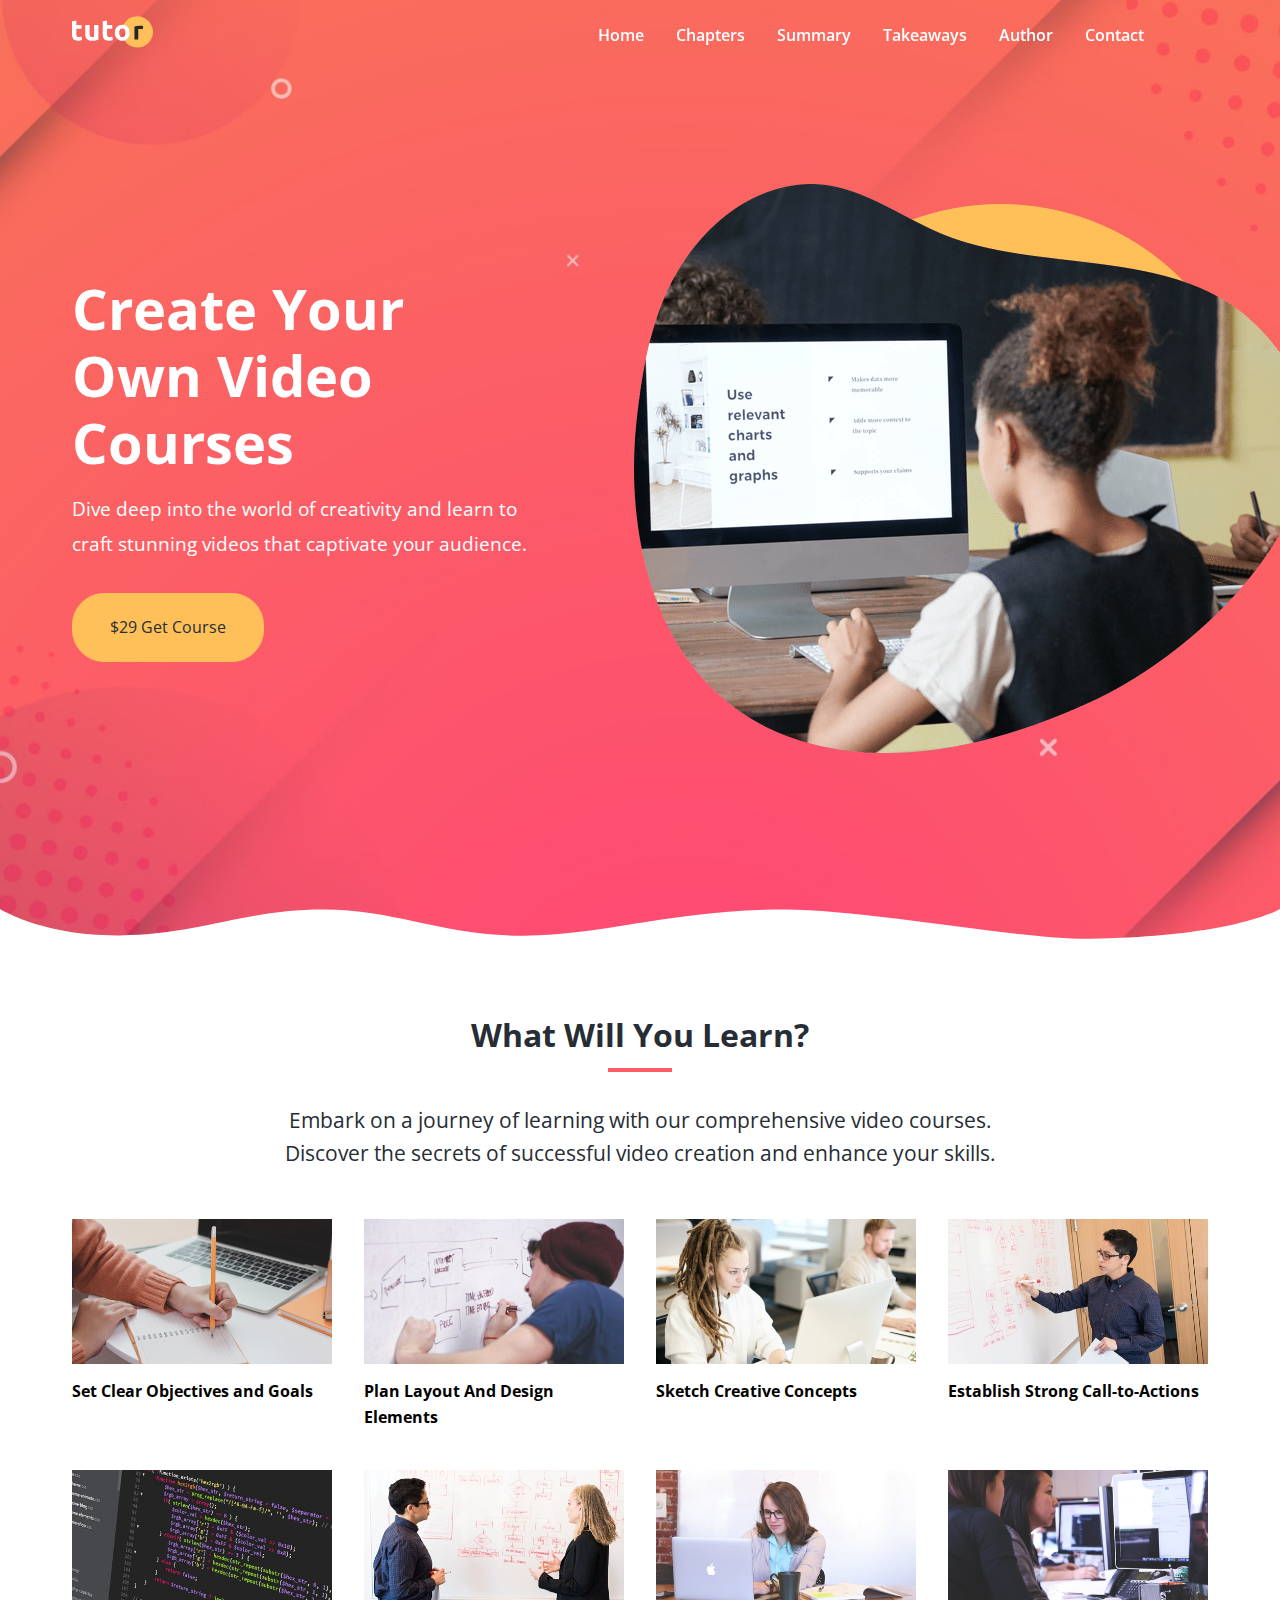
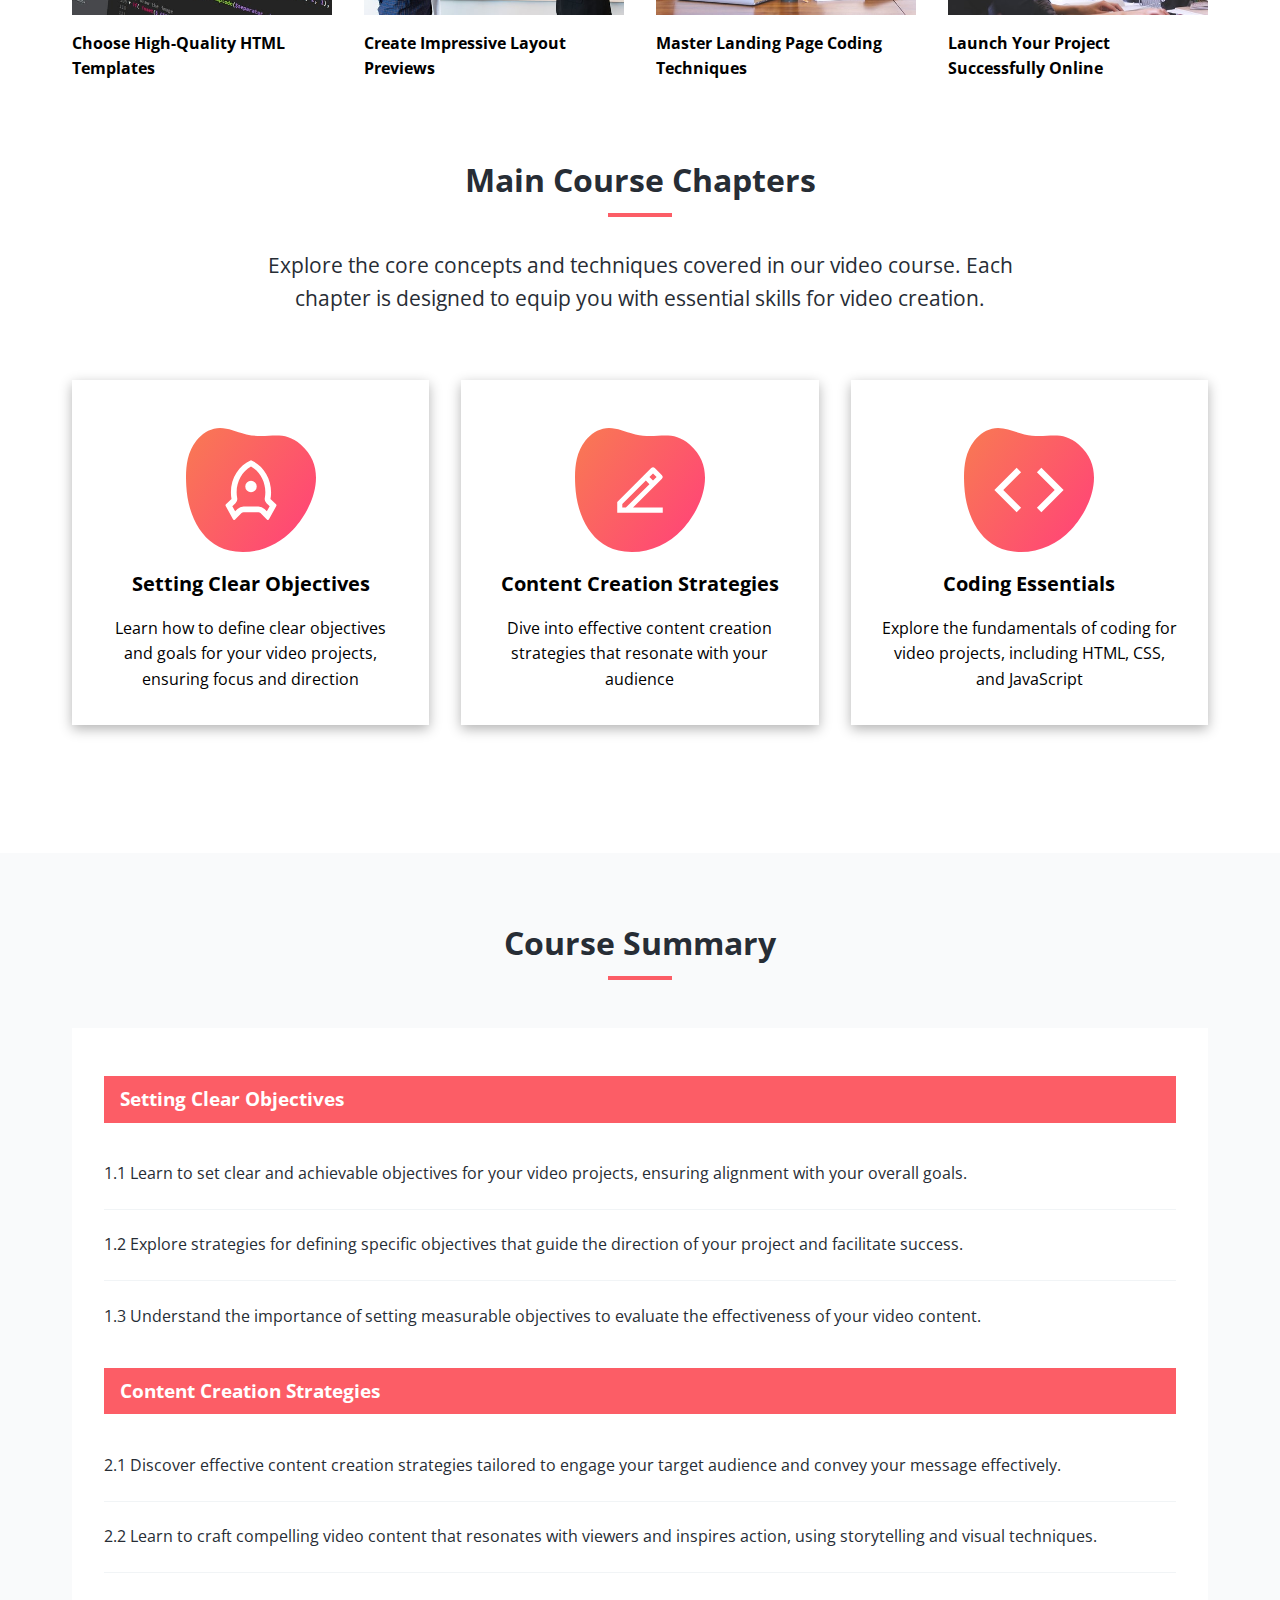
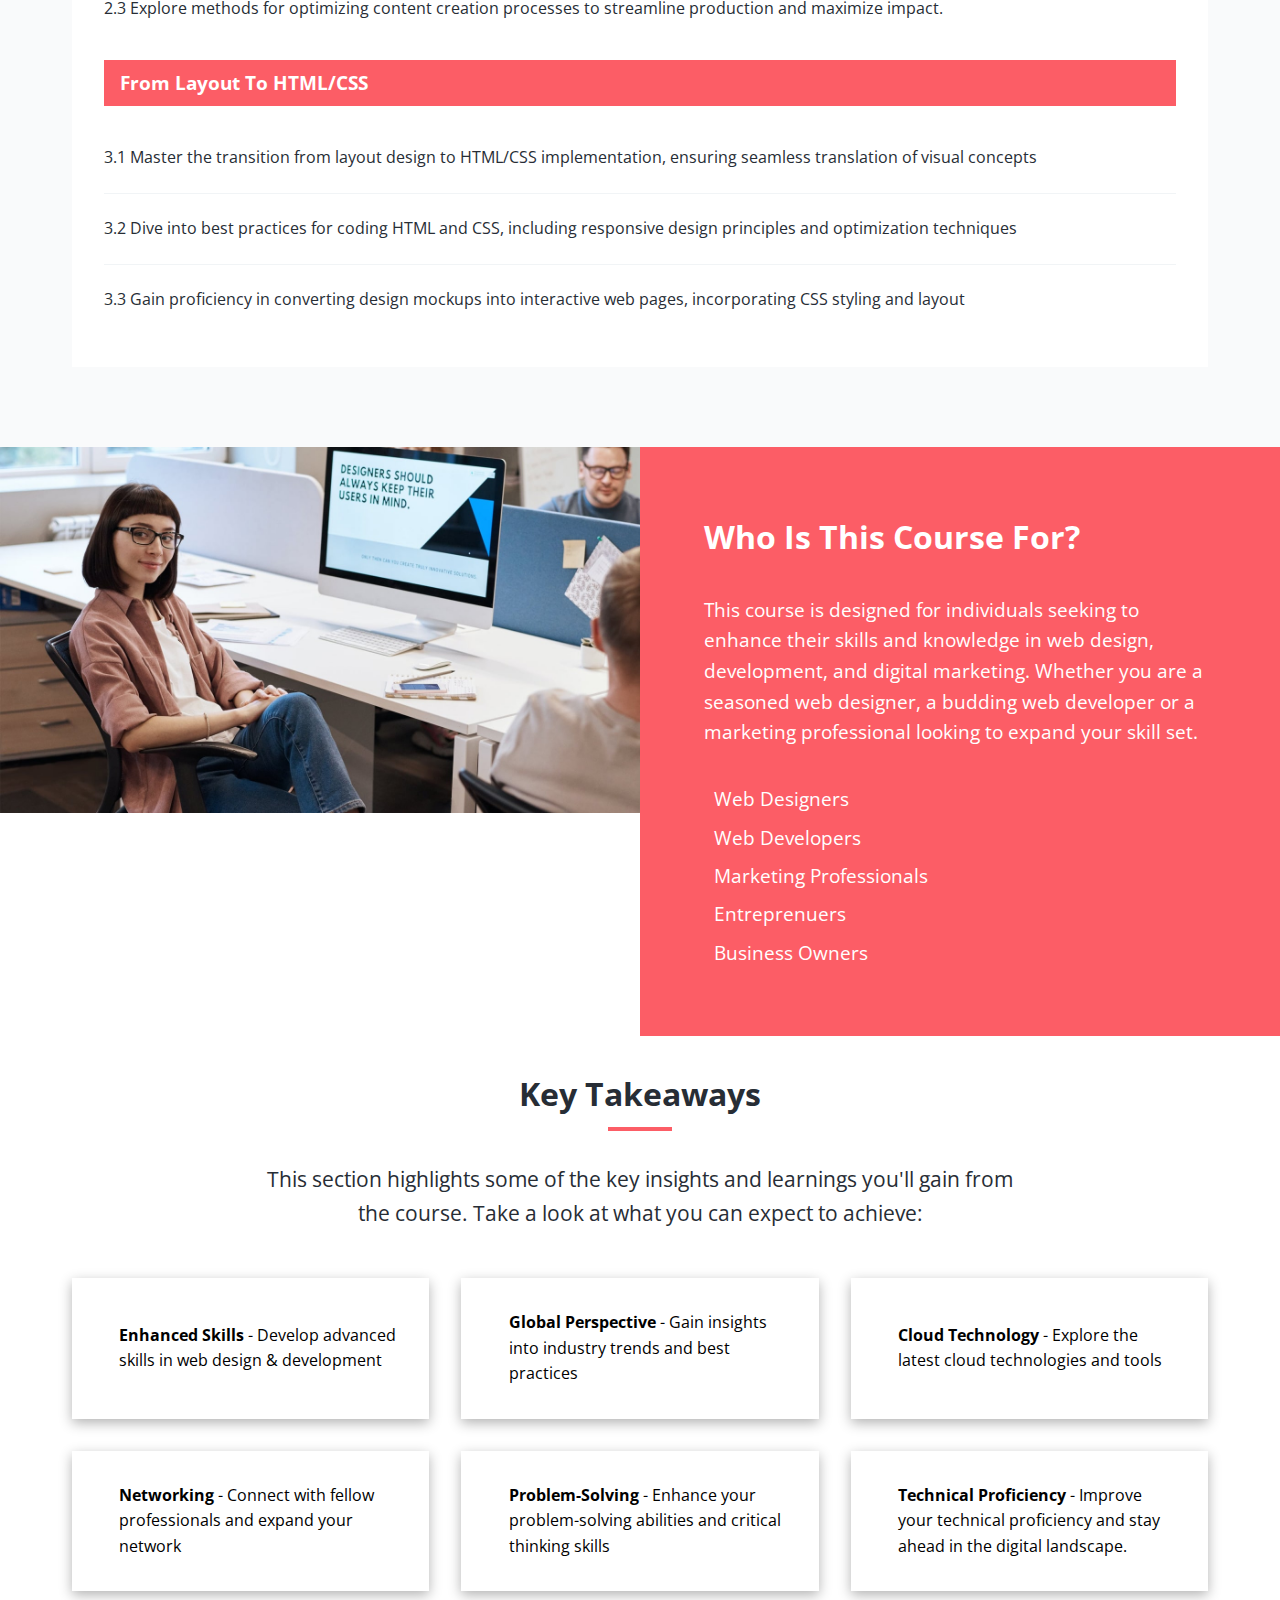
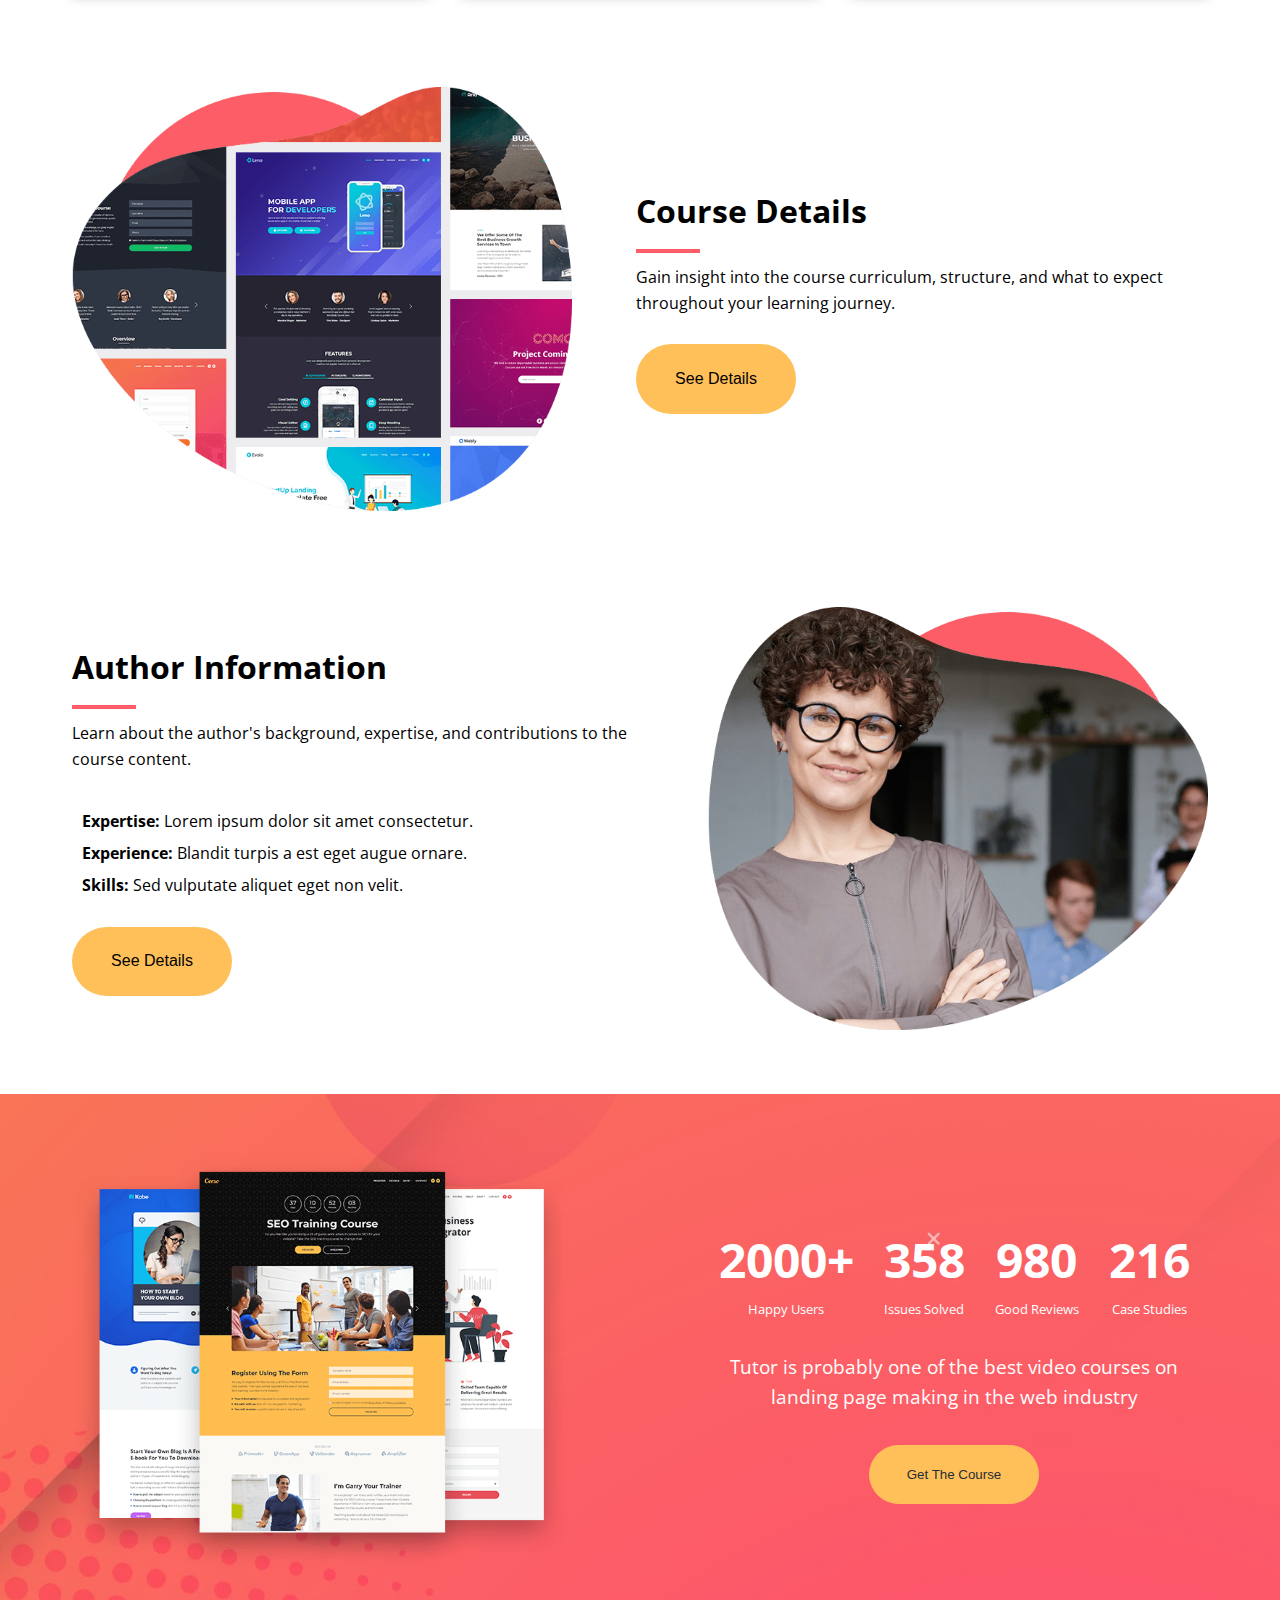
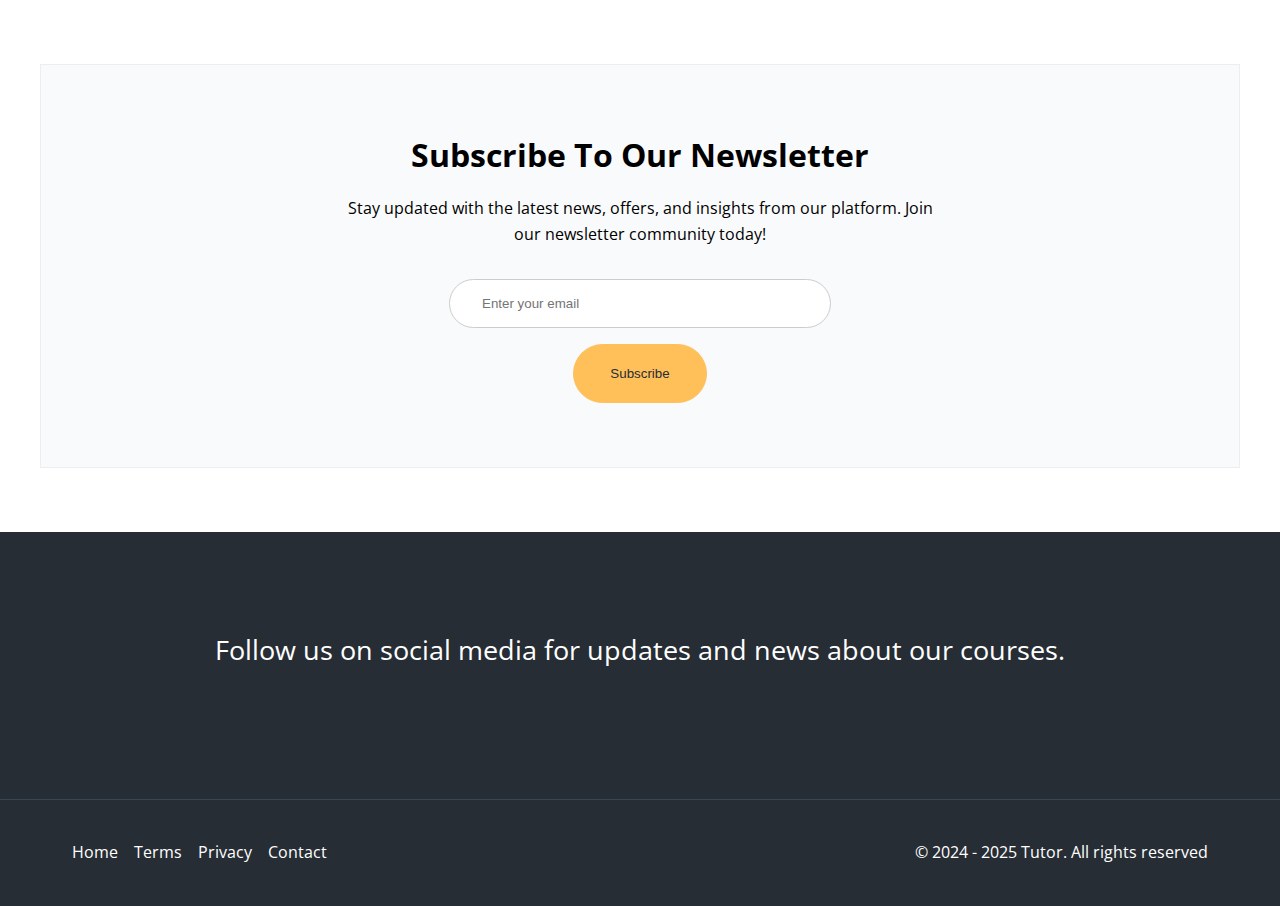
<file: index.html>
<!DOCTYPE html>
<html lang="en">
  <head>
    <meta charset="UTF-8" />
    <meta name="viewport" content="width=device-width, initial-scale=1.0" />
    <link rel="preconnect" href="https://fonts.googleapis.com" />
    <link rel="preconnect" href="https://fonts.gstatic.com" crossorigin />
    <link
      href="https://fonts.googleapis.com/css2?family=Open+Sans:ital,wght@0,300..800;1,300..800&display=swap"
      rel="stylesheet"
    />
    <link
      rel="stylesheet"
      href="https://cdnjs.cloudflare.com/ajax/libs/font-awesome/6.5.2/css/all.min.css"
      integrity="sha512-SnH5WK+bZxgPHs44uWIX+LLJAJ9/2PkPKZ5QiAj6Ta86w+fsb2TkcmfRyVX3pBnMFcV7oQPJkl9QevSCWr3W6A=="
      crossorigin="anonymous"
      referrerpolicy="no-referrer"
    />
    <link rel="stylesheet" href="css/styles.css" />
    <link rel="icon" href="./images/favicon.png" />
    <title>Welcome To Tutor</title>
  </head>
  <body>
    <nav class="navbar" role="navigation" aria-label="Main Navigation">
      <div class="navbar-flex container">
        <a href="/" aria-label="Logo Home Link">
          <img src="images/logo.svg" alt="Tutor Logo" />
        </a>

        <div class="main-menu-items">
          <ul class="main-menu-list">
            <li>
              <a href="/">Home</a>
            </li>
            <li>
              <a href="#chapters">Chapters</a>
            </li>
            <li>
              <a href="#summary">Summary</a>
            </li>
            <li>
              <a href="#takeaways">Takeaways</a>
            </li>
            <li>
              <a href="#author">Author</a>
            </li>
            <li>
              <a href="contact.html">Contact</a>
            </li>
            <li>
              <a href="#" aria-label="Follow Us On Facebook">
                <i class="fa-brands fa-facebook"></i>
              </a>
            </li>
            <li>
              <a href="#" aria-label="Follow Us On Twitter">
                <i class="fa-brands fa-twitter"></i>
              </a>
            </li>
          </ul>
        </div>

        <!-- Mobile Menu -->
        <div class="mobile-menu">
          <!-- Hamburger button -->
          <div
            class="mobile-menu-toggle"
            role="button"
            aria-expanded="false"
            aria-controls="mobile-menu-items"
            aria-label="Open mobile menu"
            tabindex="0"
          >
            <i class="fas fa-bars fa-2x"></i>
          </div>
          <!-- Mobile Menu Items -->
          <div id="mobile-menu-items" class="mobile-menu-items">
            <ul class="mobile-menu-list">
              <li>
                <a href="/">Home</a>
              </li>
              <li>
                <a href="#chapters">Chapters</a>
              </li>
              <li>
                <a href="#summary">Summary</a>
              </li>
              <li>
                <a href="#takeaways">Takeaways</a>
              </li>
              <li>
                <a href="#author">Author</a>
              </li>
              <li>
                <a href="contact.html">Contact</a>
              </li>
              <li>
                <a
                  href="https://facebook.com"
                  target="_blank"
                  aria-label="Follow Us On Facebook"
                >
                  <i class="fa-brands fa-facebook"></i>
                </a>
              </li>
              <li>
                <a
                  href="https://twitter.com"
                  target="_blank"
                  aria-label="Follow Us On Twitter"
                >
                  <i class="fa-brands fa-twitter"></i>
                </a>
              </li>
            </ul>
          </div>
        </div>
      </div>
    </nav>

    <!-- Hero -->
    <header class="hero">
      <div class="container hero-flex">
        <div class="hero-content">
          <h1>Create Your Own Video Courses</h1>
          <p>
            Dive deep into the world of creativity and learn to craft stunning
            videos that captivate your audience.
          </p>
          <a href="#" class="btn">$29 Get Course</a>
        </div>
        <img src="images/header-course.png" alt="hero" />
      </div>

      <svg
        class="frame-decoration"
        data-name="Layer 2"
        xmlns="http://www.w3.org/2000/svg"
        preserveAspectRatio="none"
        viewBox="0 0 1920 192.275"
      >
        <defs>
          <style>
            .cls-1 {
              fill: #ffffff;
            }
          </style>
        </defs>
        <title>frame-decoration</title>
        <path
          class="cls-1"
          d="M0,158.755s63.9,52.163,179.472,50.736c121.494-1.5,185.839-49.738,305.984-49.733,109.21,0,181.491,51.733,300.537,50.233,123.941-1.562,225.214-50.126,390.43-50.374,123.821-.185,353.982,58.374,458.976,56.373,217.907-4.153,284.6-57.236,284.6-57.236V351.03H0V158.755Z"
          transform="translate(0 -158.755)"
        />
      </svg>
    </header>

    <!-- Learn Section -->
    <section class="learn">
      <div class="container">
        <div class="section-header">
          <h2>What Will You Learn?</h2>
          <div class="heading-border"></div>
          <p>
            Embark on a journey of learning with our comprehensive video
            courses. Discover the secrets of successful video creation and
            enhance your skills.
          </p>
        </div>

        <div class="topics">
          <div class="topic">
            <div class="topic-image">
              <img src="images/description-1.jpg" alt="topic" />
            </div>
            <div class="topic-text">
              <h3>Set Clear Objectives and Goals</h3>
            </div>
          </div>
          <div class="topic">
            <div class="topic-image">
              <img src="images/description-2.jpg" alt="alternative" />
            </div>
            <div class="topic-text">
              <h3>Plan Layout And Design Elements</h3>
            </div>
          </div>
          <div class="topic">
            <div class="topic-image">
              <img src="images/description-3.jpg" alt="alternative" />
            </div>
            <div class="topic-text">
              <h3>Sketch Creative Concepts</h3>
            </div>
          </div>
          <div class="topic">
            <div class="topic-image">
              <img src="images/description-4.jpg" alt="alternative" />
            </div>
            <div class="topic-text">
              <h3>Establish Strong Call-to-Actions</h3>
            </div>
          </div>
          <div class="topic">
            <div class="topic-image">
              <img src="images/description-5.jpg" alt="alternative" />
            </div>
            <div class="topic-text">
              <h3>Choose High-Quality HTML Templates</h3>
            </div>
          </div>
          <div class="topic">
            <div class="topic-image">
              <img src="images/description-6.jpg" alt="alternative" />
            </div>
            <div class="topic-text">
              <h3>Create Impressive Layout Previews</h3>
            </div>
          </div>
          <div class="topic">
            <div class="topic-image">
              <img src="images/description-7.jpg" alt="alternative" />
            </div>
            <div class="topic-text">
              <h3>Master Landing Page Coding Techniques</h3>
            </div>
          </div>
          <div class="topic">
            <div class="topic-image">
              <img src="images/description-8.jpg" alt="alternative" />
            </div>
            <div class="topic-text">
              <h3>Launch Your Project Successfully Online</h3>
            </div>
          </div>
        </div>
      </div>
    </section>

    <!-- Course Chapter Section -->
    <section class="chapters section" id="chapters">
      <div class="container">
        <div class="section-header">
          <h2>Main Course Chapters</h2>
          <div class="heading-border"></div>
          <p>
            Explore the core concepts and techniques covered in our video
            course. Each chapter is designed to equip you with essential skills
            for video creation.
          </p>
        </div>
        <div class="chapter-cards">
          <div class="card">
            <img src="images/chapters-icon-1.svg" alt="chapter 1" />
            <h3>Setting Clear Objectives</h3>
            <p>
              Learn how to define clear objectives and goals for your video
              projects, ensuring focus and direction
            </p>
          </div>
          <div class="card">
            <img src="images/chapters-icon-2.svg" alt="chapter 2" />
            <h3>Content Creation Strategies</h3>
            <p>
              Dive into effective content creation strategies that resonate with
              your audience
            </p>
          </div>
          <div class="card">
            <img src="images/chapters-icon-3.svg" alt="chapter 3" />
            <h3>Coding Essentials</h3>
            <p>
              Explore the fundamentals of coding for video projects, including
              HTML, CSS, and JavaScript
            </p>
          </div>
        </div>
      </div>
    </section>

    <!-- Course Summary -->
    <section class="summary" id="summary">
      <div class="container">
        <div class="section-header">
          <h2>Course Summary</h2>
          <div class="heading-border"></div>
        </div>
        <div class="section-lists">
          <div class="list">
            <div class="list-header">Setting Clear Objectives</div>
            <div class="list-item">
              1.1 Learn to set clear and achievable objectives for your video
              projects, ensuring alignment with your overall goals.
            </div>
            <div class="list-item">
              1.2 Explore strategies for defining specific objectives that guide
              the direction of your project and facilitate success.
            </div>
            <div class="list-item">
              1.3 Understand the importance of setting measurable objectives to
              evaluate the effectiveness of your video content.
            </div>
          </div>

          <div class="list">
            <div class="list-header">Content Creation Strategies</div>
            <div class="list-item">
              2.1 Discover effective content creation strategies tailored to
              engage your target audience and convey your message effectively.
            </div>
            <div class="list-item">
              2.2 Learn to craft compelling video content that resonates with
              viewers and inspires action, using storytelling and visual
              techniques.
            </div>
            <div class="list-item">
              2.3 Explore methods for optimizing content creation processes to
              streamline production and maximize impact.
            </div>
          </div>

          <div class="list">
            <div class="list-header">From Layout To HTML/CSS</div>
            <div class="list-item">
              3.1 Master the transition from layout design to HTML/CSS
              implementation, ensuring seamless translation of visual concepts
            </div>
            <div class="list-item">
              3.2 Dive into best practices for coding HTML and CSS, including
              responsive design principles and optimization techniques
            </div>
            <div class="list-item">
              3.3 Gain proficiency in converting design mockups into interactive
              web pages, incorporating CSS styling and layout
            </div>
          </div>
        </div>
      </div>
    </section>

    <!--Info Section-->
    <section class="info" id="info">
      <div class="info-left">
        <img src="../images/audience.jpg" alt="info-image" />
      </div>
      <div class="info-right">
        <h3>Who Is This Course For?</h3>
        <p>
          This course is designed for individuals seeking to enhance their
          skills and knowledge in web design, development, and digital
          marketing. Whether you are a seasoned web designer, a budding web
          developer or a marketing professional looking to expand your skill
          set.
        </p>
        <ul class="info-list">
          <li><i class="fas fa-check"></i> Web Designers</li>
          <li><i class="fas fa-check"></i> Web Developers</li>
          <li><i class="fas fa-check"></i> Marketing Professionals</li>
          <li><i class="fas fa-check"></i> Entreprenuers</li>
          <li><i class="fas fa-check"></i> Business Owners</li>
        </ul>
      </div>
    </section>

    <!-- Key Takeaways-->

    <section class="key-takeaways">
      <div class="container">
        <div class="section-header">
          <h2>Key Takeaways</h2>
          <div class="heading-border"></div>
          <p>
            This section highlights some of the key insights and learnings
            you'll gain from the course. Take a look at what you can expect to
            achieve:
          </p>
        </div>
        <div class="key-takeaways_cards">
          <div class="card-keys">
            <i class="fas fa-rocket fa-3x text-primary"></i>
            <p>
              <b>Enhanced Skills</b> - Develop advanced skills in web design &
              development
            </p>
          </div>
          <div class="card-keys">
            <i class="fas fa-globe fa-3x text-primary"></i>
            <p>
              <b>Global Perspective</b> - Gain insights into industry trends and
              best practices
            </p>
          </div>
          <div class="card-keys">
            <i class="fas fa-cloud fa-3x text-primary"></i>
            <p>
              <b>Cloud Technology</b> - Explore the latest cloud technologies
              and tools
            </p>
          </div>
          <div class="card-keys">
            <i class="fas fa-user fa-3x text-primary"></i>
            <p>
              <b>Networking</b> - Connect with fellow professionals and expand
              your network
            </p>
          </div>
          <div class="card-keys">
            <i class="fas fa-cog fa-3x text-primary"></i>
            <p>
              <b>Problem-Solving</b> - Enhance your problem-solving abilities
              and critical thinking skills
            </p>
          </div>
          <div class="card-keys">
            <i class="fas fa-server fa-3x text-primary"></i>
            <p>
              <b>Technical Proficiency</b> - Improve your technical proficiency
              and stay ahead in the digital landscape.
            </p>
          </div>
        </div>
      </div>
    </section>

    <!--Course Detail Section-->

    <section class="course-details">
      <div class="container">
        <img src="images/details.png" alt="details" class="details-image" />
        <div class="details">
          <h2>Course Details</h2>
          <div class="heading-border"></div>
          <p>
            Gain insight into the course curriculum, structure, and what to
            expect throughout your learning journey.
          </p>
          <button class="details-button">See Details</button>
        </div>
      </div>
    </section>

    <!--Author İnformation Section-->
    <section class="author-details">
      <div class="container">
        <img src="images/author.png" alt="author" class="author-image" />
        <div class="authors">
          <h2>Author Information</h2>
          <div class="heading-border"></div>
          <p>
            Learn about the author's background, expertise, and contributions to
            the course content.
          </p>

          <ul class="author-info">
            <li>
              <i class="fas fa-chevron-circle-right text-primary"></i
              ><b>Expertise:</b> Lorem ipsum dolor sit amet consectetur.
            </li>
            <li>
              <i class="fas fa-chevron-circle-right text-primary"></i
              ><b>Experience:</b> Blandit turpis a est eget augue ornare.
            </li>
            <li>
              <i class="fas fa-chevron-circle-right text-primary"></i
              ><b>Skills:</b> Sed vulputate aliquet eget non velit.
            </li>
          </ul>
          <button class="author-button">See Details</button>
        </div>
      </div>
    </section>

    <!--Get the Course Section-->

    <section class="get-the-course">
      <div class="container">
        <div class="course-info">
          <img src="images/stats.png" alt="stats" class="stats-image" />
          <div class="stats-info">
            <div class="card-style">
              <div class="card-stats">
                <p>
                  <span style="font-size: 3rem; font-weight: 700; color: white"
                    >2000+</span
                  ><br />Happy Users
                </p>
              </div>
              <div class="card-stats">
                <p>
                  <span style="font-size: 3rem; font-weight: 700; color: white"
                    >358</span
                  ><br />Issues Solved
                </p>
              </div>
              <div class="card-stats">
                <p>
                  <span style="font-size: 3rem; font-weight: 700; color: white"
                    >980</span
                  ><br />Good Reviews
                </p>
              </div>
              <div class="card-stats">
                <p>
                  <span style="font-size: 3rem; font-weight: 700; color: white"
                    >216</span
                  ><br />Case Studies
                </p>
              </div>
            </div>
            <p>
              Tutor is probably one of the best video courses on landing page
              making in the web industry
            </p>
            <button class="btn">Get The Course</button>
          </div>
        </div>
      </div>
    </section>

    <!--Subscribe Section-->

    <section class="newsletter-section" id="newsletter">
      <div class="container newsletter-flex">
        <h2>Subscribe To Our Newsletter</h2>
        <p>
          Stay updated with the latest news, offers, and insights from our
          platform. Join our newsletter community today!
        </p>
        <form>
          <input
            type="email"
            name="email"
            id="email"
            placeholder="Enter your email"
          />
          <button type="submit" class="btn">Subscribe</button>
        </form>
      </div>
    </section>

    <!--Social Section-->
    <section class="social section">
      <div class="container">
        <p>Follow us on social media for updates and news about our courses.</p>
        <div class="social-icons">
          <a
            href="https://facebook.com"
            target="_blank"
            aria-label="Follow Us On Facebook"
          >
            <i class="fa-brands fa-facebook fa-2x"></i>
          </a>
          <a
            href="https://twitter.com"
            target="_blank"
            aria-label="Follow Us On Twitter"
          >
            <i class="fa-brands fa-twitter fa-2x"></i>
          </a>
          <a
            href="https://instagram.com"
            target="_blank"
            aria-label="Follow Us On Instagram"
            ><i class="fa-brands fa-instagram fa-2x"></i>
          </a>
          <a
            href="https://linkdin.com"
            target="_blank"
            aria-label="Follow Us On Linkdin"
            ><i class="fa-brands fa-linkedin fa-2x"></i>
          </a>
          <a
            href="https://youtube.com"
            target="_blank"
            aria-label="Follow Us On Youtube"
          >
            <i class="fa-brands fa-youtube fa-2x"></i>
          </a>
          <a
            href="https://pinterest.com"
            target="_blank"
            aria-label="Follow Us On Pinterest"
          >
            <i class="fa-brands fa-pinterest fa-2x"></i>
          </a>
        </div>
      </div>
    </section>

    <!--Footer Section-->
    <footer class="footer">
      <div class="container footer-flex">
        <ul class="footer-links">
          <li><a href="#">Home</a></li>
          <li><a href="#">Terms</a></li>
          <li><a href="#">Privacy</a></li>
          <li><a href="contact.html">Contact</a></li>
        </ul>
        <p>© 2024 - 2025 Tutor. All rights reserved</p>
      </div>
    </footer>
    <script src="js/script.js"></script>
  </body>
</html>
</file>
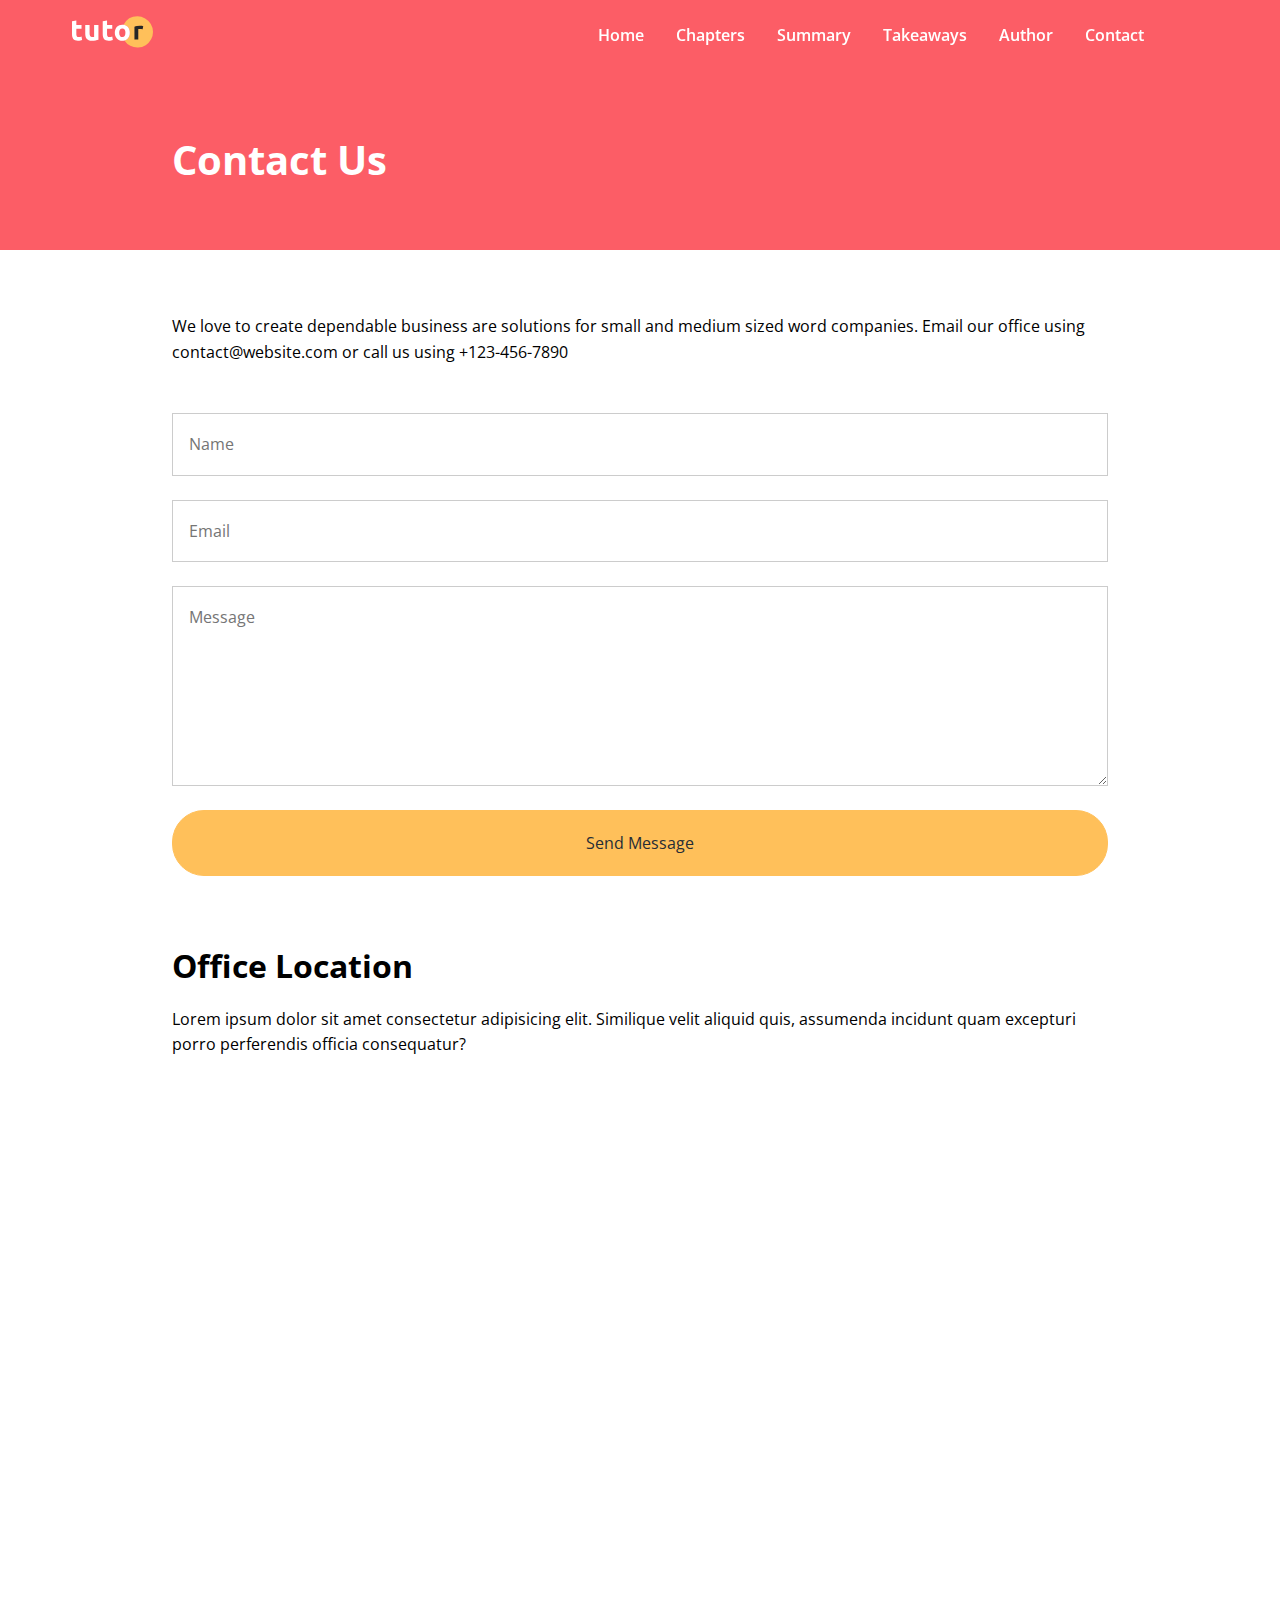
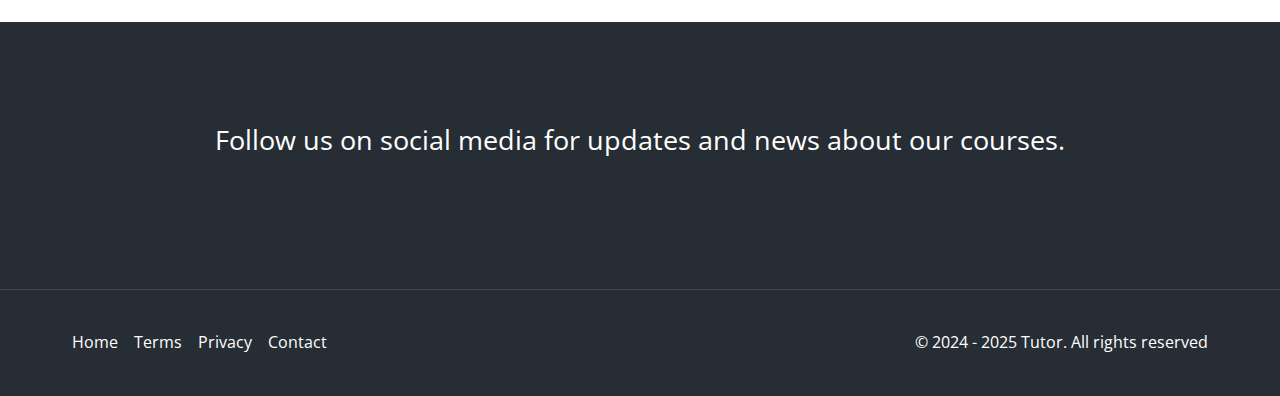
<file: contact.html>
<!DOCTYPE html>
<html lang="en">
  <head>
    <meta charset="UTF-8" />
    <meta name="viewport" content="width=device-width, initial-scale=1.0" />
    <link rel="preconnect" href="https://fonts.googleapis.com" />
    <link rel="preconnect" href="https://fonts.gstatic.com" crossorigin />
    <link
      href="https://fonts.googleapis.com/css2?family=Open+Sans:ital,wght@0,300..800;1,300..800&display=swap"
      rel="stylesheet"
    />
    <link
      rel="stylesheet"
      href="https://cdnjs.cloudflare.com/ajax/libs/font-awesome/6.5.2/css/all.min.css"
      integrity="sha512-SnH5WK+bZxgPHs44uWIX+LLJAJ9/2PkPKZ5QiAj6Ta86w+fsb2TkcmfRyVX3pBnMFcV7oQPJkl9QevSCWr3W6A=="
      crossorigin="anonymous"
      referrerpolicy="no-referrer"
    />
    <link rel="stylesheet" href="./css/styles.css" />
    <link rel="icon" href="./images/favicon.png" />
    <title>Welcome To Tutor</title>
  </head>
  <body>
    <nav class="navbar" role="navigation" aria-label="Main Navigation">
      <div class="navbar-flex container">
        <a href="/" aria-label="Logo Home Link">
          <img src="images/logo.svg" alt="Tutor Logo" />
        </a>
        <div id="mobile-menu-items" class="main-menu-items">
          <ul class="main-menu-list">
            <li>
              <a href="/">Home</a>
            </li>
            <li>
              <a href="#chapters">Chapters</a>
            </li>
            <li>
              <a href="#summary">Summary</a>
            </li>
            <li>
              <a href="#takeaways">Takeaways</a>
            </li>
            <li>
              <a href="#author">Author</a>
            </li>
            <li>
              <a href="contact.html">Contact</a>
            </li>
            <li>
              <a
                href="https://facebook.com"
                target="_blank"
                aria-label="Follow Us On Facebook"
              >
                <i class="fa-brands fa-facebook"></i>
              </a>
            </li>
            <li>
              <a
                href="https://twitter.com"
                target="_blank"
                aria-label="Follow Us On Twitter"
              >
                <i class="fa-brands fa-twitter"></i>
              </a>
            </li>
          </ul>
        </div>

        <!-- Mobile Menu -->
        <div class="mobile-menu">
          <!-- Hamburger button -->
          <div
            class="mobile-menu-toggle"
            role="button"
            aria-expanded="false"
            aria-controls="mobile-menu-items"
            aria-label="Open mobile menu"
            tabindex="0"
          >
            <i class="fas fa-bars fa-2x"></i>
          </div>
          <!-- Mobile Menu Items -->
          <div class="mobile-menu-items">
            <ul class="mobile-menu-list">
              <li>
                <a href="/">Home</a>
              </li>
              <li>
                <a href="#chapters">Chapters</a>
              </li>
              <li>
                <a href="#summary">Summary</a>
              </li>
              <li>
                <a href="#takeaways">Takeaways</a>
              </li>
              <li>
                <a href="#author">Author</a>
              </li>
              <li>
                <a href="contact.html">Contact</a>
              </li>
              <li>
                <a
                  href="https://facebook.com"
                  target="_blank"
                  aria-label="Follow Us On Facebook"
                >
                  <i class="fa-brands fa-facebook"></i>
                </a>
              </li>
              <li>
                <a
                  href="https://twitter.com"
                  target="_blank"
                  aria-label="Follow Us On Twitter"
                >
                  <i class="fa-brands fa-twitter"></i>
                </a>
              </li>
            </ul>
          </div>
        </div>
      </div>
    </nav>

    <!-- Inner Header -->
    <header class="inner-header">
      <div class="container-sm">
        <h1>Contact Us</h1>
      </div>
    </header>

    <section class="contact-form section">
      <div class="container-sm">
        <p>
          We love to create dependable business are solutions for small and
          medium sized word companies. Email our office using
          contact@website.com or call us using +123-456-7890
        </p>

        <form action="https://formspree.io/f/xzzvlnjo" method="POST">
          <input type="text" name="name" placeholder="Name" />
          <input type="email" name="email" placeholder="Email" />
          <textarea name="message" placeholder="Message"></textarea>
          <button type="submit" class="btn">Send Message</button>
        </form>
      </div>
    </section>

    <!-- Location -->
    <section class="location section">
      <div class="container-sm">
        <h2>Office Location</h2>
        <p>
          Lorem ipsum dolor sit amet consectetur adipisicing elit. Similique
          velit aliquid quis, assumenda incidunt quam excepturi porro
          perferendis officia consequatur?
        </p>
        <div class="map">
          <iframe
            src="https://www.google.com/maps/embed?pb=!1m18!1m12!1m3!1d1241.5303553091994!2d-0.14076024298621118!3d51.51210217963597!2m3!1f0!2f0!3f0!3m2!1i1024!2i768!4f13.1!3m3!1m2!1s0x487604d502268421%3A0x6a7d62889992f993!2sRegent+St%2C+Soho%2C+London+W1B+5TH%2C+UK!5e0!3m2!1sen!2sro!4v1476174541049"
            allowfullscreen
          ></iframe>
        </div>
      </div>
    </section>

    <!-- Social -->
    <section class="social section">
      <div class="container">
        <p>Follow us on social media for updates and news about our courses.</p>
        <div class="social-icons">
          <a
            href="https://facebook.com"
            target="_blank"
            aria-label="Follow Us On Facebook"
          >
            <i class="fa-brands fa-facebook fa-2x"></i>
          </a>
          <a
            href="https://twitter.com"
            target="_blank"
            aria-label="Follow Us On Twitter"
          >
            <i class="fa-brands fa-twitter fa-2x"></i>
          </a>
          <a
            href="https://instagram.com"
            target="_blank"
            aria-label="Follow Us On Instagram"
            ><i class="fa-brands fa-instagram fa-2x"></i>
          </a>
          <a
            href="https://linkdin.com"
            target="_blank"
            aria-label="Follow Us On Linkdin"
            ><i class="fa-brands fa-linkedin fa-2x"></i>
          </a>
          <a
            href="https://youtube.com"
            target="_blank"
            aria-label="Follow Us On Youtube"
          >
            <i class="fa-brands fa-youtube fa-2x"></i>
          </a>
          <a
            href="https://pinterest.com"
            target="_blank"
            aria-label="Follow Us On Pinterest"
          >
            <i class="fa-brands fa-pinterest fa-2x"></i>
          </a>
        </div>
      </div>
    </section>

    <footer class="footer">
      <div class="container footer-flex">
        <ul class="footer-links">
          <li><a href="#">Home</a></li>
          <li><a href="#">Terms</a></li>
          <li><a href="#">Privacy</a></li>
          <li><a href="contact.html">Contact</a></li>
        </ul>
        <p>&copy; 2024 - 2025 Tutor. All rights reserved</p>
      </div>
    </footer>

    <script src="js/script.js"></script>
  </body>
</html>
</file>
<file: css/styles.css>
@import "header.css";
@import "navbar.css";
@import "hero.css";
@import "utility-classes.css";
@import "summary.css";
@import "learn.css";
@import "chapter.css";
@import "info.css";
@import "details.css";
@import "key-takeaways.css";

*,
*::before,
*::after {
  margin: 0;
  padding: 0;
  box-sizing: border-box;
}

:root {
  --primary-color: #fc5d66;
  --secondary-color: #ffc05a;
  --light-color: #f9fafb;
  --dark-color: #272d35;
}

html,
body {
  font-family: "Open Sans", sans-serif;
  line-height: 1.6;
  scroll-behavior: smooth;
}

a {
  text-decoration: none;
}

ul {
  list-style: none;
}

img {
  max-width: 100%;
}

/* Text Classes */
.text-primary {
  color: var(--primary-color);
}

.text-secondary {
  color: var(--secondary-color);
}

.section {
  margin: 4rem 0;
}

/* Card */
.card {
  display: flex;
  flex-direction: column;
  align-items: center;
  justify-content: center;
  text-align: center;
  padding: 2rem 1.75rem;
  background: #fff;
  box-shadow: 0 4px 12px 0 rgba(0, 0, 0, 0.3);
}

/*Author Information Section*/
.author-details .container {
  display: flex;
  flex-direction: row-reverse;
  justify-content: center;
  align-items: center;
  gap: 4rem;
  padding-top: 6rem;
  line-height: 1.6;
}
.author-image {
  max-width: 500px;
  height: 100%;
}

.authors {
  display: flex;
  flex-direction: column;
  gap: 0.8rem;
  h2 {
    font-size: 2rem;
  }
  .heading-border {
    margin: 0;
  }
}

.author-button {
  border: none;
  padding: 1.6rem;
  border-radius: 48px;
  font-size: 1rem;
  margin-top: 15px;
  width: 160px;
  background-color: #ffc05a;
  font-weight: 100;
  transition: 0.5s all ease;
}
.author-button:hover {
  background-color: #fc5d66;
  color: white;
  cursor: pointer;
}

.author-info {
  display: flex;
  flex-direction: column;
  gap: 0.4rem;
  padding-top: 1.5rem;
}

.author-info i {
  padding-right: 10px;
}

/*Get The Course Section*/

.get-the-course {
  padding-top: 2rem;
  background: url("../images/stats-background.jpg");
  margin-top: 4rem;
}
.course-info {
  display: flex;
  justify-content: center;
  align-items: center;
  padding: 2rem 0;
  gap: 8rem;
}

.stats-info {
  display: flex;
  flex-direction: column;
  justify-content: center;
  align-items: center;
  p {
    font-size: 1.2rem;
    margin-bottom: 2rem;
    text-align: center;
    color: white;
  }
}

.stats-image {
  width: 500px;
}

.card-style {
  display: flex;
  justify-content: center;
  align-items: flex-start;
  gap: 30px;

  p {
    color: white;
    font-size: 0.8rem;
    text-align: center;
  }
}

.get-course {
  border: none;
  padding: 1.6rem;
  border-radius: 48px;
  font-size: 1rem;
  margin-top: 15px;
  width: 200px;
  background-color: #ffc05a;
  font-weight: 100;
  transition: 0.5s all ease;
}
.get-course:hover {
  background-color: #fc5d66;
  border: 1px solid white;
  color: white;
  cursor: pointer;
}

/*Subscribe Section*/
.newsletter-section {
  text-align: center;
  margin: 4rem 2rem;
  h2 {
    font-size: 2rem;
    font-weight: 700;
  }
  p {
    max-width: 600px;
  }
}

.newsletter-flex {
  display: flex;
  flex-direction: column;
  justify-content: center;
  align-items: center;
  gap: 1rem;
  background: var(--light-color);
  border-width: 1px;
  border-style: solid;
  border-color: rgb(238, 238, 238);
  border-image: initial;
  padding: 4rem 2rem;
}

#email {
  width: 100%;
  max-width: 400px;
  padding: 1rem 2rem;
  border-width: 1px;
  border-style: solid;
  border-color: rgb(204, 204, 204);
  border-image: initial;
  border-radius: 32px;
  margin: 1rem 0px;
}

/* Social Section */
.social p {
  margin-bottom: 2rem;
}

.social {
  color: rgb(255, 255, 255);
  text-align: center;
  font-size: 1.7rem;
  margin-bottom: 0px;
  background: var(--dark-color);
  padding: 6rem 2rem;
}

.social .social-icons {
  display: flex;
  justify-content: center;
  margin-top: 2rem;
  gap: 1rem;
}

.social a,
.footer a {
  color: rgb(255, 255, 255);
}

/* Footer Section */

.footer {
  color: rgb(255, 255, 255);
  background: var(--dark-color);
  border-top: 1px solid rgb(56, 70, 83);
  padding: 0.5rem 2rem;
}

.footer-flex {
  display: flex;
  justify-content: space-between;
  align-items: center;
}

.footer ul {
  display: flex;
  justify-content: center;
  gap: 1rem;
  margin: 2rem 0px;
}

/* Inner Header */
.inner-header {
  background: var(--primary-color);
  color: #fff;
  height: 250px;
  padding-top: 8rem;
}

.inner-header h1 {
  font-size: 2.5rem;
  font-weight: 700;
  margin-bottom: 1rem;
}

/* Contact Form */
.contact-form p {
  margin-bottom: 3rem;
}

.contact-form input,
.contact-form textarea {
  display: block;
  font-family: inherit;
  font-size: medium;
  width: 100%;
  margin: 1.5rem 0;
  border: 1px solid #ccc;
  padding: 1.2rem 1rem;
}

.contact-form textarea {
  height: 200px;
}

.contact-form .btn {
  display: block;
  width: 100%;
  font-size: inherit;
  font-family: inherit;
  margin: 0 auto;
}

/* Location */
.location h2 {
  font-size: 2rem;
  font-weight: 700;
  margin-bottom: 1rem;
}

.location p {
  margin-bottom: 2rem;
}

.location .map {
  overflow: hidden;
  position: relative;
  height: 0;
  margin-bottom: 3rem;
  padding-bottom: 50%;
  border-radius: 0.25rem;
}

.location .map iframe {
  position: absolute;
  top: 0;
  left: 0;
  width: 100%;
  height: 100%;
  border: none;
}
</file>
